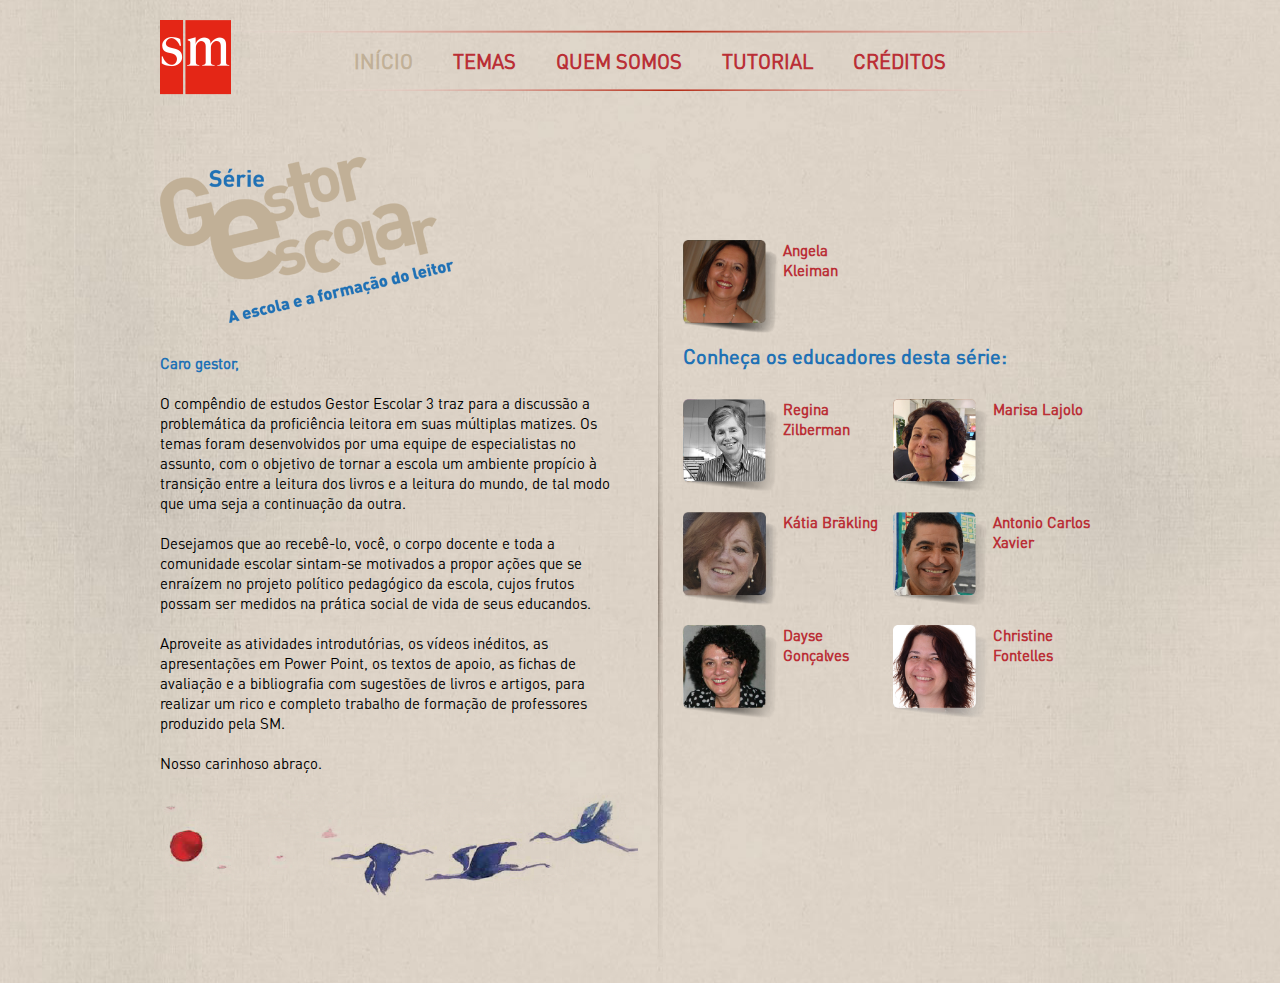
<file: index.html>
<!DOCTYPE html>
<html lang="pt-BR">
<head>

<meta http-equiv="Content-Type" content="text/html; charset=UTF-8">
<meta charset="UTF-8">
<meta name="ROBOTS" content="index, follow">
<meta property="og:site_name" content="Série Gestor Escolar - A escola e a formação do leitor">
<meta property="og:title" content="Série Gestor Escolar - A escola e a formação do leitor">
<meta property="og:locale" content="pt_BR">
<meta property="og:url" content="http://www.sieibrasil.com.br">
<meta name="description" content="Com a intenção de apoiar o seu trabalho e incentivar a formação continuada do professor, Edições SM lança a série Gestor Escolar – A escola e a formação do leitor, que tem como objetivo fornecer ferramentas para os encontros periódicos de formação docente, subsidiando-os com abordagens teórico-metodológicas para a compreensão, reflexão e transformação da prática do cotidiano escolar."/>
<meta name="keywords" content="Gestor escolar"/>
<meta name="generator" content="Fundação SM" />
<meta name="robots" content="index, follow" />

<title>Série Gestor Escolar - A escola e a formação do leitor</title>

<script type="text/javascript" src="js/jquery.js"></script>
<script type="text/javascript" src="js/scripts.js"></script>

<link href="css/style.css" rel="stylesheet" type="text/css"></head>

<body>

<div class="content">
    <a class="logotipo_sm">
        Fundação SM
    </a>
    <div class="menu">
        <a href="index.html"><li class="active">Início</li></a>
        <a href="temas.html"><li>Temas</li></a>
        <a href="quem-somos.html"><li>Quem somos</li></a>
        <a href="tutorial.html"><li>Tutorial</li></a>
        <a href="creditos.html"><li>Créditos</li></a>
    </div><!-- /Menu -->

    <div class="conteudo">
        <div class="texto_home">
            <div class="logotipo_serie_gestor">
                <h1>Série Gestor Escolar: a escola e a formação do leitor</h1>
            </div>

            <b class="blue">Caro gestor,</b><br /><br />

            O compêndio de estudos Gestor Escolar 3 traz para a discussão a problemática da proficiência leitora em suas múltiplas matizes. Os temas foram desenvolvidos por uma equipe de especialistas no assunto, com o objetivo de tornar a escola um ambiente propício à transição entre a leitura dos livros e a leitura do mundo, de tal modo que uma seja a continuação da outra.<br /><br />

            Desejamos que ao recebê-lo, você, o corpo docente e toda a comunidade escolar sintam-se motivados a propor ações que se enraízem no projeto político pedagógico da escola, cujos frutos possam ser medidos na prática social de vida de seus educandos.<br /><br />

            Aproveite as atividades introdutórias, os vídeos inéditos, as apresentações em Power Point, os textos de apoio, as fichas de avaliação e a bibliografia com sugestões de livros e artigos, para realizar um rico e completo trabalho de formação de professores produzido pela SM.<br /><br />

            Nosso carinhoso abraço.<br /><br />

            <img src="images/ilustracoes/ilustracao_HOME.png" alt="Ilustração de pássaros">
        </div>

        <div class="conheca_educadores">

            <a href="apresentacao.html" style="float:none;margin-top: 83px;">
                <img src="images/educadores/Angela-Kleiman.png" alt="Angela Kleiman">
                Angela Kleiman
            </a>

            <b class="blue">Conheça os educadores desta série:</b>

            <a href="acao-mediadora-na-formacao-de-leitores.html">
                <img src="images/educadores/Regina_Zilberman.png" alt="Regina Zilberman">
                Regina Zilberman
            </a>

            <a href="letramento-literarios.html">
                <img src="images/educadores/Marisa-Lajolo.png" alt="Marisa Lajolo">
                Marisa Lajolo
            </a>

            <a href="a-competencia-leitora-nas-diversas-areas-do-conhecimento.html">
                <img src="images/educadores/Katia-Brakling.png" alt="Kátia Brãkling">
                Kátia Brãkling
            </a>

            <a href="letramento-digital-novas-praticas-de-leitura.html">
                <img src="images/educadores/Antonio-Carlos-Xavier.png" alt="Antonio Carlos Xavier">
                Antonio Carlos Xavier
            </a>

             <a href="a-formacao-do-leitor.html">
                <img src="images/educadores/Dayse-Goncalves.png" alt="Dayse Gonçalves">
                Dayse Gonçalves
            </a>

            <a href="espacos-de-leitura-na-escola.html">
                <img src="images/educadores/Christine-Fontelles.png" alt="Christine Fontelles">
                Christine Fontelles
            </a>

            
        </div>
    </div><!-- /Conteudo -->


</div><!-- /Content -->

</body>
</html>
</file>
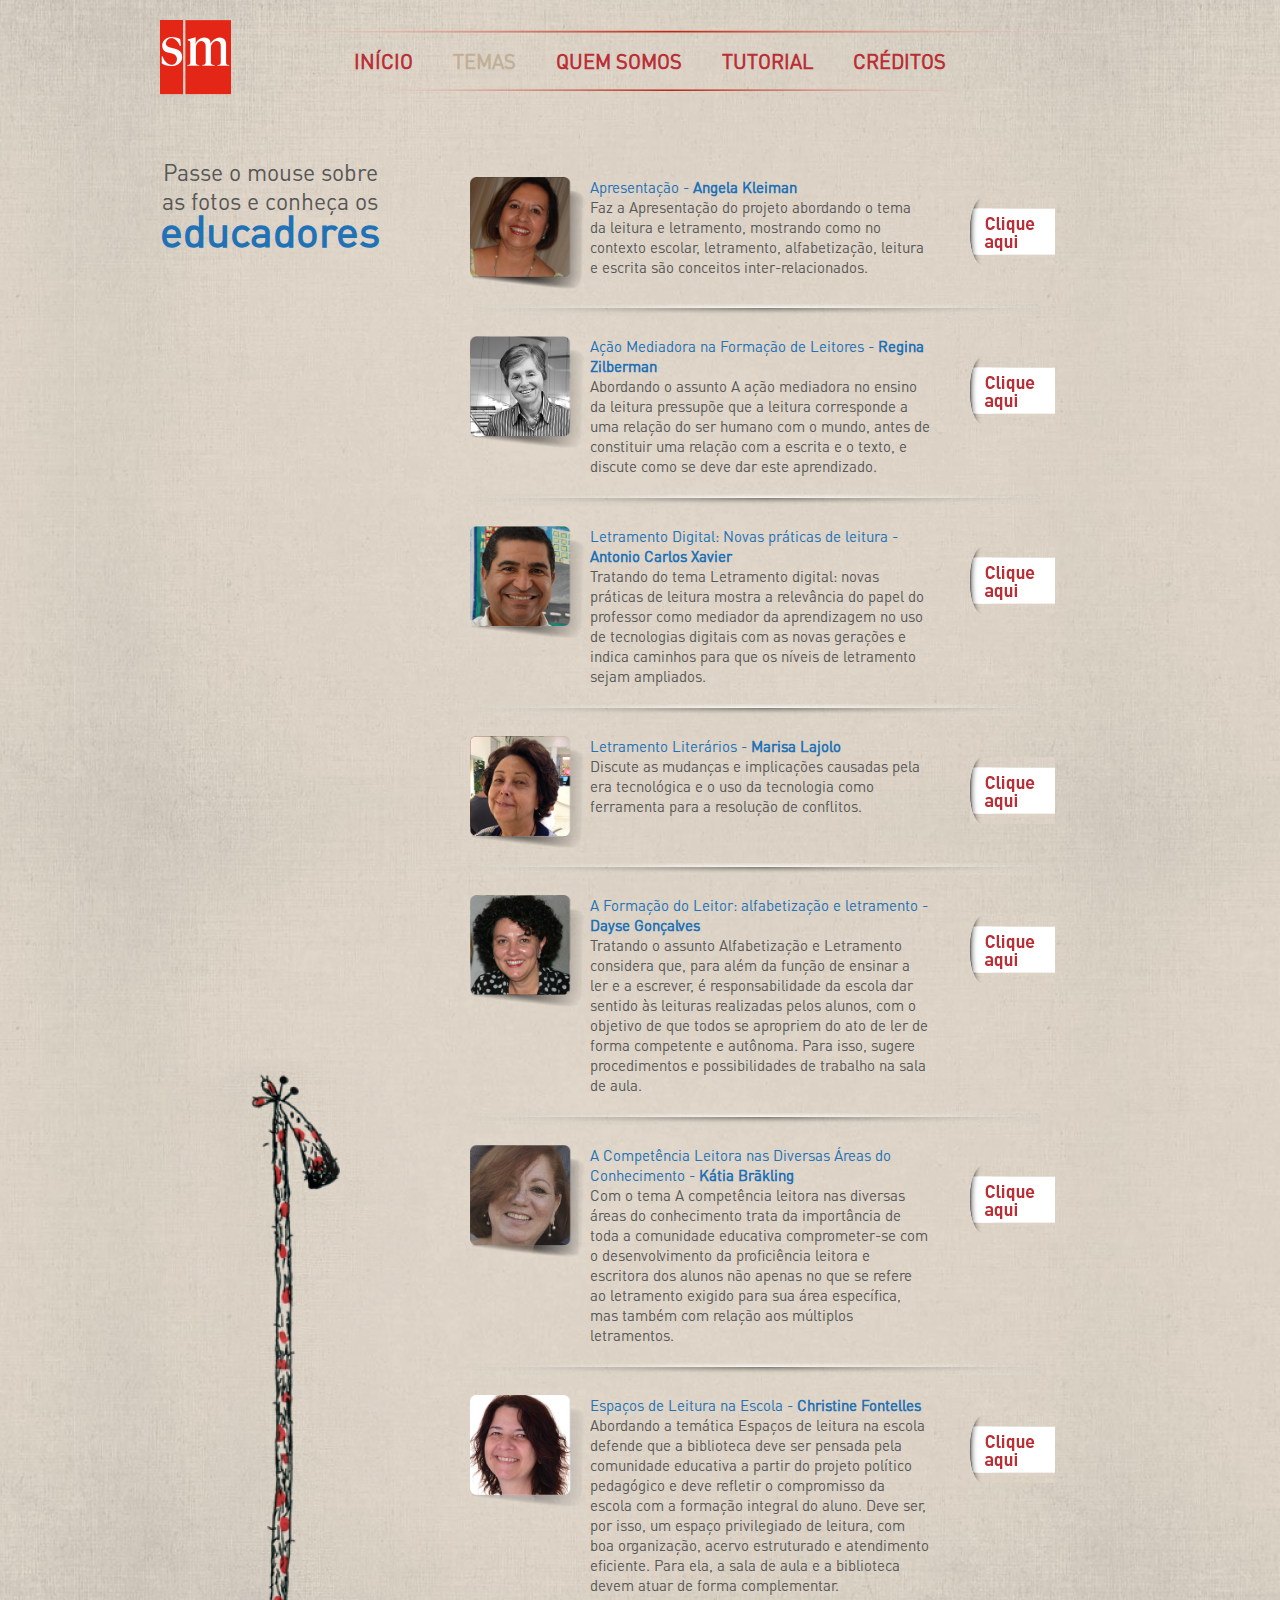
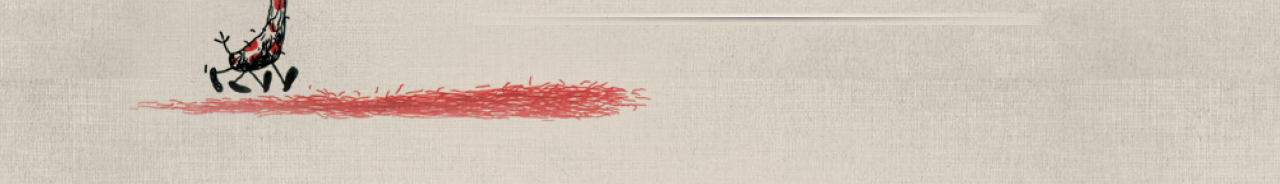
<file: temas.html>
<!DOCTYPE html>
<html lang="pt-BR">
<head>

<meta http-equiv="Content-Type" content="text/html; charset=UTF-8">
<meta charset="UTF-8">
<meta name="ROBOTS" content="index, follow">
<meta property="og:site_name" content="Série Gestor Escolar - A escola e a formação do leitor">
<meta property="og:title" content="Série Gestor Escolar - A escola e a formação do leitor">
<meta property="og:locale" content="pt_BR">
<meta property="og:url" content="http://www.sieibrasil.com.br">
<meta name="description" content="Com a intenção de apoiar o seu trabalho e incentivar a formação continuada do professor, Edições SM lança a série Gestor Escolar – A escola e a formação do leitor, que tem como objetivo fornecer ferramentas para os encontros periódicos de formação docente, subsidiando-os com abordagens teórico-metodológicas para a compreensão, reflexão e transformação da prática do cotidiano escolar."/>
<meta name="keywords" content="Gestor escolar"/>
<meta name="generator" content="Fundação SM" />
<meta name="robots" content="index, follow" />

<title>Temas</title>

<script type="text/javascript" src="js/jquery.js"></script>
<script type="text/javascript" src="js/scripts.js"></script>

<link href="css/style.css" rel="stylesheet" type="text/css"></head>

<body>

<div class="content">
    <a class="logotipo_sm">
        Fundação SM
    </a>
    <div class="menu">
        <a href="index.html"><li>Início</li></a>
        <a href="temas.html"><li class="active">Temas</li></a>
        <a href="quem-somos.html"><li>Quem somos</li></a>
        <a href="tutorial.html"><li>Tutorial</li></a>
        <a href="creditos.html"><li>Créditos</li></a>
    </div><!-- /Menu -->

    <div class="conteudo">
        <div class="passe_mouse">
            Passe o mouse sobre<br />
            as fotos e conheça os<br />
            <b>educadores</b><br /><br />
        </div>

        <div class="ilustracao_temas"></div>

        <a href="apresentacao.html" class="box_tema">
            <div class="infos_box">
                <img src="images/educadores/Angela-Kleiman.png" alt="Angela Kleiman">
                <div class="texto_box_tema">
                    <div class="titulo_box_tema">
                        Apresentação - <b>Angela Kleiman</b>
                    </div>
                    Faz a Apresentação do projeto abordando o tema da leitura e letramento, mostrando como no contexto escolar, letramento, alfabetização, leitura e escrita são conceitos inter-relacionados.
                </div>
            </div>
            <span class="clique_box_tema"></span>
        </a><!-- /box_tema -->

        <a href="acao-mediadora-na-formacao-de-leitores.html" class="box_tema" style="height: 190px;">
            <div class="infos_box" style="height: 141px;">
                <img src="images/educadores/Regina_Zilberman.png" alt="Regina Zilberman">
                <div class="texto_box_tema">
                    <div class="titulo_box_tema">
                        Ação Mediadora na Formação de Leitores - <b>Regina Zilberman</b>
                    </div>
                    Abordando o assunto A ação mediadora no ensino da leitura pressupõe que a leitura corresponde a uma relação do ser humano com o mundo, antes de constituir uma relação com a escrita e o texto, e discute como se deve dar este aprendizado.
                </div>
            </div>
            <span class="clique_box_tema"></span>
        </a><!-- /box_tema -->

        <a href="letramento-digital-novas-praticas-de-leitura.html" class="box_tema" style="height: 210px;">
            <div class="infos_box" style="height: 161px;">
                <img src="images/educadores/Antonio-Carlos-Xavier.png" alt="Antonio Carlos Xavier">
                <div class="texto_box_tema">
                    <div class="titulo_box_tema">
                        Letramento Digital: Novas práticas de leitura - <b>Antonio Carlos Xavier</b>
                    </div>
                    Tratando do tema Letramento digital: novas práticas de leitura mostra a relevância do papel do professor como mediador da aprendizagem no uso de tecnologias digitais com as novas gerações e indica caminhos para que os níveis de letramento sejam ampliados.
                </div>
            </div>
            <span class="clique_box_tema"></span>
        </a><!-- /box_tema -->

        <a href="letramento-literarios.html" class="box_tema">
            <div class="infos_box">
                <img src="images/educadores/Marisa-Lajolo.png" alt="Marisa Lajolo">
                <div class="texto_box_tema">
                    <div class="titulo_box_tema">
                        Letramento Literários - <b>Marisa Lajolo</b>
                    </div>
                    Discute as mudanças e implicações causadas pela era tecnológica e o uso da tecnologia como ferramenta para a resolução de conflitos.
                </div>
            </div>
            <span class="clique_box_tema"></span>
        </a><!-- /box_tema -->

        <a href="a-formacao-do-leitor.html" class="box_tema" style="height: 250px;">
            <div class="infos_box" style="height: 201px;">
                <img src="images/educadores/Dayse-Goncalves.png" alt="Dayse Gonçalves">
                <div class="texto_box_tema">
                    <div class="titulo_box_tema">
                        A Formação do Leitor: alfabetização e letramento - <b>Dayse Gonçalves</b>
                    </div>
                    Tratando o assunto Alfabetização e Letramento considera que, para além da função de ensinar a ler e a escrever, é responsabilidade da escola dar sentido às leituras realizadas pelos alunos, com o objetivo de que todos se apropriem do ato de ler de forma competente e autônoma. Para isso, sugere procedimentos e possibilidades de trabalho na sala de aula.
                </div>
            </div>
            <span class="clique_box_tema"></span>
        </a><!-- /box_tema -->

        <a href="a-competencia-leitora-nas-diversas-areas-do-conhecimento.html" class="box_tema" style="height: 250px;">
            <div class="infos_box" style="height: 201px;">
                <img src="images/educadores/Katia-Brakling.png" alt="Kátia Brãkling">
                <div class="texto_box_tema">
                    <div class="titulo_box_tema">
                        A Competência Leitora nas Diversas Áreas do Conhecimento - <b>Kátia Brãkling</b>
                    </div>
                    Com o tema A competência leitora nas diversas áreas do conhecimento trata da importância de toda a comunidade educativa comprometer-se com o desenvolvimento da proficiência leitora e escritora dos alunos não apenas no que se refere ao letramento exigido para sua área específica, mas também com relação aos múltiplos letramentos.
                </div>
            </div>
            <span class="clique_box_tema"></span>
        </a><!-- /box_tema -->

        <a href="espacos-de-leitura-na-escola.html" class="box_tema" style="height: 250px;">
            <div class="infos_box" style="height: 201px;">
                <img src="images/educadores/Christine-Fontelles.png" alt="Christine Fontelles">
                <div class="texto_box_tema">
                    <div class="titulo_box_tema">
                        Espaços de Leitura na Escola - <b>Christine Fontelles</b>
                    </div>
                    Abordando a temática Espaços de leitura na escola defende que a biblioteca deve ser pensada pela comunidade educativa a partir do projeto político pedagógico e deve refletir o compromisso da escola com a formação integral do aluno. Deve ser, por isso, um espaço privilegiado de leitura, com boa organização, acervo estruturado e atendimento eficiente. Para ela, a sala de aula e a biblioteca devem atuar de forma complementar.
                </div>
            </div>
            <span class="clique_box_tema"></span>
        </a><!-- /box_tema -->


    </div><!-- /Conteudo -->


</div><!-- /Content -->

</body>
</html>
</file>
<file: css/style.css>
* {margin:0; padding:0; list-style-type:none;}
html{overflow-y: scroll;}
body {font-size:15px;background: url(../images/background.jpg) center repeat;}
img {border:none;}

@font-face {
    font-family: "DINPro Regular";
    src: url("../fonts/DINPro-Regular.eot"); /* para IE */
    src: local("DINPro-Regular"), url("../fonts/DINPro-Regular.ttf") format("truetype");
}
@font-face {
    font-family: "DINPro Black";
    src: url("../fonts/DINPro-Black.eot"); /* para IE */
    src: local("DINPro-Black"), url("../fonts/DINPro-Black.ttf") format("truetype");
}
.content {
    width: 960px;
    position: relative;
    margin: 0 auto;
    font-family: "DINPro Regular", Verdana, Sans-Serif;
}
.red {
    color: #ba2f36;
}
.blue {
    color: #2071b5;
}

/************** HEADER **************/
.logotipo_sm {
    width: 71px;
    height: 95px;
    display: block;
    background: url(../images/logotipo_SM.png) no-repeat;
    text-indent: -9999px;
    margin: -10px 0 0 0;
    position: absolute;
}
.menu {
    max-width: 960px;
    height: 59px;
    background: url(../images/borda_menu.png) no-repeat;
    margin: 30px 0 50px 0;
    padding: 18px 0 0 174px;
}
.menu li{
    float: left;
    font-weight: bold;
    text-transform: uppercase;
    font-size: 20px;
    color: #ba2f36;
    text-decoration: none;
    margin: 0 20px;
}
.menu li:hover{
    color: #c1b097;
}
.menu li.active{
    color: #c1b097;
}
/************** FIM HEADER **************/


/************** HOME **************/
.texto_home {
    width: 453px;
    height: 826px;
    background: url(../images/sombra_borda.jpg) right no-repeat;
    padding-right: 50px;
    float: left;
}
.logotipo_serie_gestor {
    width: 293px;
    height: 196px;
    background: url(../images/logotipo_serie_gestao_escolar.png) no-repeat;
    text-indent: -9999px;
}
.conheca_educadores {
    margin-top: 20px;
    padding-left: 20px;
    overflow: hidden;
}
.conheca_educadores b{
    font-size: 20px;
    margin-bottom: 20px;
    display: block;
}
.conheca_educadores a{
    width: 200px;
    height: 93px;
    margin: 10px 10px 10px 0;
    display: block;
    float: left;
    text-decoration: none;
    color: #ba2f36;
    font-weight: bold;
}
.conheca_educadores a img{
    width: 95px;
    height: auto;
    margin-right: 5px;
    float: left;
}

/************** /HOME **************/

/************** TEMAS **************/
.passe_mouse {
    text-align: center;
    font-size: 23px;
    color: #575756;
    line-height: 29px;
    position: absolute;
    z-index: 1;
}
.passe_mouse b{
    font-size: 43px;
    color: #2071b5;
}
.ilustracao_temas {
    width: 608px;
    height: 727px;
    display: block;
    background: url(../images/ilustracoes/ilustracao_TEMAS.png) no-repeat;
    position: absolute;
    margin-top: 900px;
    margin-left: -72px;
}
.box_tema {
    width: 614px;
    height: 159px;
    background: url(../images/borda_box_tema.png) bottom no-repeat;
    margin-left: 290px;
    display: inline-block;
    position: relative;
    z-index: 2;
}
.box_tema:hover .infos_box {
    background: #FFF;
    border-radius: 15px;
}
.infos_box {
    width: 460px;
    height: 110px;
    padding: 20px;
    margin-right: 20px;
    text-decoration: none;
    float: left;
    z-index: 1;
}
.infos_box img{
    width: 115px;
    height: auto;
    margin-right: 5px;
    float: left;
    display: inline-block;
}
.texto_box_tema {
    width: 340px;
    display: inline-block;
    color: #575756;
}
.titulo_box_tema {
    color: #2071b5;
}
.clique_box_tema {
    width: 85px;
    height: 67px;
    background: url(../images/buttons/bt_clique_box_tema.png) no-repeat;
    display: inline-block;
    margin-top: 41px;
}
.foto_tema {
    float: left;
    margin-right: 20px;
    clear: both;
}
.titulo_tema {
    font-size: 36px;
    color: #ba2f36;
}
.educador {
    font-size: 20px;
    color: #d2771d;
}
.infos_tema {
    width: 674px;
    height: auto;
    margin: 0px 0 0 286px;
    padding: 20px 0;
}

.sombra_box_tema {
    width: 568px;
    height: 12px;
    display: block;
    background: url(../images/borda_box_tema.png) no-repeat;
    overflow: hidden;
    margin: 20px 0;
}
.texto_tema {
    width: 350px;
    float: left;
    margin-right: 30px;
    margin-bottom: 20px;
}
.botoes_tema {
    width: 280px;
    display: inline-block;
    margin-top: -15px;
}
.bt_atividade_introdutoria {
    width: 105px;
    height: 67px;
    background: url(../images/buttons/bt_atividade_introdutoria.png) no-repeat;
    display: inline-block;
    text-indent: -9999px;
    margin: 10px;
}
.bt_textos_de_apoio {
    width: 102px;
    height: 67px;
    background: url(../images/buttons/bt_textos_de_apoio.png) no-repeat;
    display: inline-block;
    text-indent: -9999px;
    margin: 10px;
}
.bt_apresentacao {
    width: 105px;
    height: 67px;
    background: url(../images/buttons/bt_apresentacao.png) no-repeat;
    display: inline-block;
    text-indent: -9999px;
    margin: 10px;
}
.bt_ficha_de_avaliacao {
    width: 102px;
    height: 67px;
    background: url(../images/buttons/bt_ficha_de_avaliacao.png) no-repeat;
    display: inline-block;
    text-indent: -9999px;
    margin: 10px;
}
.bt_video {
    width: 105px;
    height: 67px;
    background: url(../images/buttons/bt_video.png) no-repeat;
    display: inline-block;
    text-indent: -9999px;
    margin: 10px;
}
.bt_voltar {
    width: 149px;
    height: 48px;
    background: url(../images/buttons/bt_voltar.png) no-repeat;
    display: block;
    text-indent: -9999px;
    position: absolute;
    right: 40px;
}
.ilustracao_letramento_digital {
    width: 438px;
    height: 263px;
    display: block;
    background: url(../images/ilustracoes/ilustracao_LETRAMENTO_DIGITAL.png) no-repeat;
    position: absolute;
    margin-top: -120px;
    margin-left: -92px;
}
.ilustracao_acao_mediadora {
    width: 220px;
    height: 438px;
    display: block;
    background: url(../images/ilustracoes/ilustracao_ACAO_MEDIADORA.png) no-repeat;
    position: absolute;
    margin-top: -220px;
    margin-left: 18px;
}
.ilustracao_acao_mediadora2 {
    width: 196px;
    height: 223px;
    display: block;
    background: url(../images/ilustracoes/ilustracao_ACAO_MEDIADORA2.png) no-repeat;
    position: absolute;
     margin-top: -60px;
    margin-left: 718px;
}
.ilustracao_letramentos_literarios {
    width: 253px;
    height: 245px;
    display: block;
    background: url(../images/ilustracoes/ilustracao_LETRAMENTO_LITERARIOS.png) no-repeat;
    position: absolute;
    margin-top: -130px;
    margin-left: -80px;
}
.ilustracao_letramentos_literarios2 {
    width: 138px;
    height: 134px;
    display: block;
    background: url(../images/ilustracoes/ilustracao_LETRAMENTO_LITERARIOS2.png) no-repeat;
    position: absolute;
    margin-top: -20px;
    margin-left: 810px;
}
.ilustracao_formacao_do_leitor {
    width: 757px;
    height: 230px;
    display: block;
    background: url(../images/ilustracoes/ilustracao_A_FORMACAO_DO_LEITOR.png) no-repeat;
    position: absolute;
    margin-top: -20px;
    margin-left: -90px;
}
.ilustracao_competencias_nas_diversas_areas {
    width: 353px;
    height: 291px;
    display: block;
    background: url(../images/ilustracoes/ilustracao_A_COMPETENCIA_NAS_DIVERSAS_AREAS_DO_CONHECIMENTO.png) no-repeat;
    position: absolute;
    margin-top: -90px;
    margin-left: -50px;
}
.ilustracao_espacos_de_leitura {
    width: 267px;
    height: 341px;
    display: block;
    background: url(../images/ilustracoes/ilustracao_ESPACOS_DE_LEITURA.png) no-repeat;
    position: absolute;
    margin-top: -130px;
    margin-left: -22px;
}
.ilustracao_apresentacao {
    width: 400px;
    height: 296px;
    display: block;
    background: url(../images/ilustracoes/ilustracao_APRESENTACAO.png) no-repeat;
    position: absolute;
    margin-top: -130px;
    margin-left: -62px;
}
/************** /TEMAS **************/

/************** QUEM SOMOS **************/
.ilustracao_quem_somos {
    width: 354px;
    height: 184px;
    display: block;
    background: url(../images/ilustracoes/ilustracao_QUEM_SOMOS.png) no-repeat;
    position: absolute;
    margin-top: 180px;
    margin-left: -300px;
}
.quem_somos {
    font-size: 43px;
    font-family: "DINPro Black", Verdana, Sans-Serif;
    line-height: 40px;
    position: absolute;
}
.texto_quem_somos {
    width: 333px;
    height: 826px;
    background: url(../images/sombra_borda.jpg) right no-repeat;
    padding-right: 50px;
    float: left;
    margin: 0 30px 0 240px;
}
.titulo_quem_somos {
    font-size: 24px;
}
/************** /QUEM SOMOS **************/


/************** CRÉDITOS **************/
.ilustracao_creditos {
    width: 343px;
    height: 312px;
    display: block;
    background: url(../images/ilustracoes/ilustracao_CREDITOS.png) no-repeat;
    position: absolute;
    margin-top: 150px;
}
.texto_creditos {
    width: 400px;
    float: left;
    margin: 0 30px 50px 230px;
    text-align: right;
    line-height: 25px;
}
.texto_creditos_dois {
    width: 280px;
    float: right;
    line-height: 25px;
}
/************** /CRÉDITOS **************/
</file>
